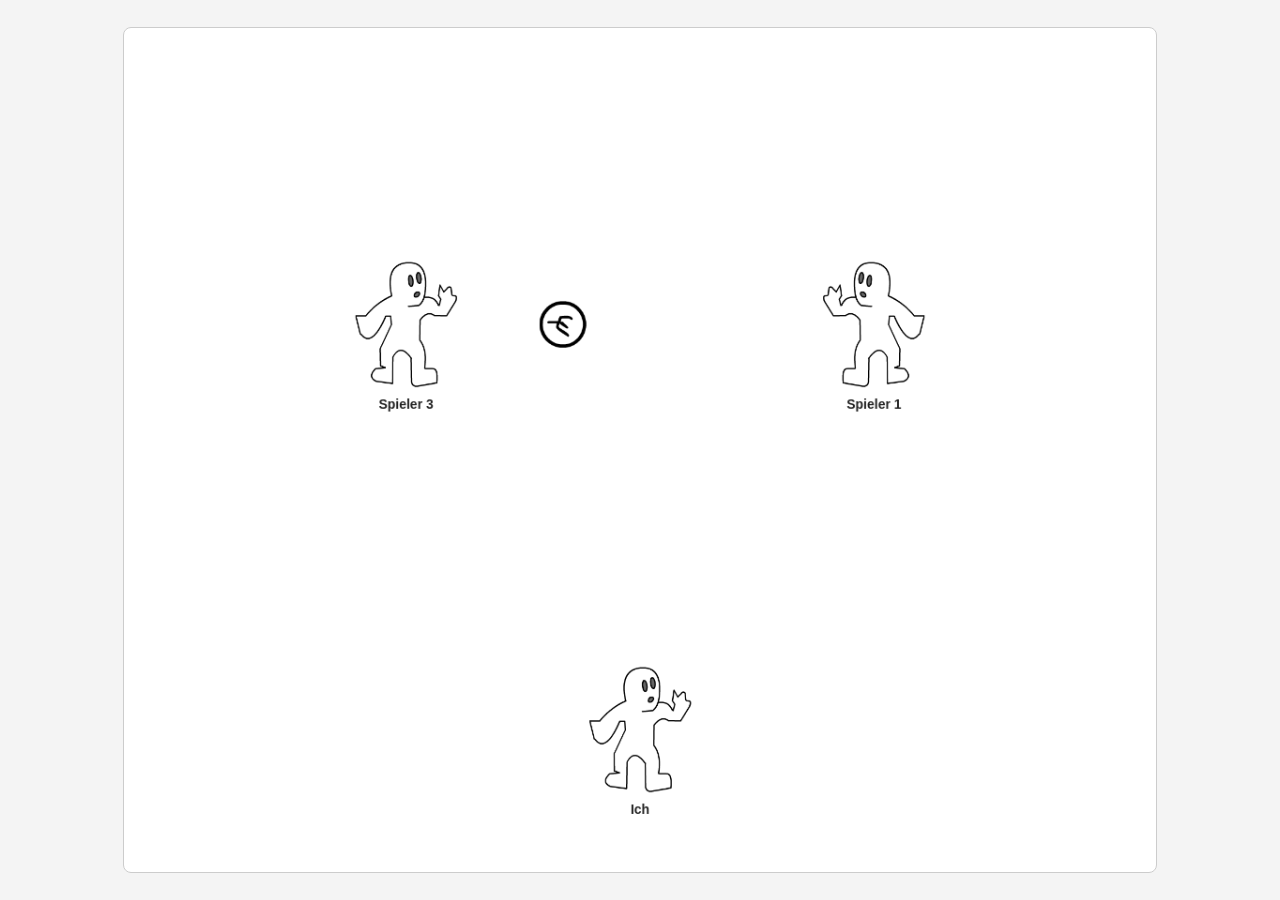
<file: index.html>
<!DOCTYPE html>
<html lang="de">
<head>
  <meta charset="UTF-8" />
  <meta name="viewport" content="width=device-width, initial-scale=1.0" />
  <title>Cyberball</title>
  <link rel="stylesheet" href="css/main.css" />
  <link rel="stylesheet" href="css/cyberball.css" />
</head>
<body>

  <section id="screen-id-entry" class="screen hidden">
    <div class="panel">
      <h1>Teilnahme-ID</h1>
      <p>Bitte geben Sie Ihre Teilnahme-/Proband:innen-ID ein:</p>
      <input type="text" id="pid-input" placeholder="z.B. TEST001" />
      <button id="btn-pid-submit" class="btn-primary">Weiter</button>
    </div>
  </section>

  <section id="screen-welcome" class="screen hidden">
    <div class="panel">
      <pre id="welcome-text" class="welcome-text"></pre>
      <button id="btn-play" class="btn-primary">Play</button>
    </div>
  </section>

  <section id="screen-play" class="screen hidden">
    <div id="stats-box" class="stats-box hidden">
      <span id="lbl-throws-made"></span>
      <span id="lbl-throws-taken"></span>
      <span id="lbl-total-throws"></span>
    </div>
    <canvas id="game-canvas" width="1100" height="900"></canvas>
  </section>

  <section id="screen-thankyou" class="screen hidden">
    <div class="panel">
      <h1>Vielen Dank für Ihre Teilnahme!</h1>

      <div id="id-box" class="hidden">
        <label for="id-input">Bitte geben Sie Ihre Teilnahme-ID ein:</label>
        <input type="text" id="id-input" />
        <button id="btn-id-submit" class="btn-primary">Absenden</button>
      </div>

      <p id="thankyou-msg">Bitte folgen Sie weiteren Instruktionen.</p>
    </div>
  </section>

  <section id="screen-error" class="screen hidden">
    <div class="panel">
      <h1>Fehler</h1>
      <p id="error-msg"></p>
    </div>
  </section>

  <script type="module" src="js/app.js"></script>
</body>
</html>
</file>
<file: css/main.css>
* {
  box-sizing: border-box;
}

html, body {
  height: 100%;
  margin: 0;
  font-family: "Segoe UI", Arial, sans-serif;
  background: #f4f4f4;
  color: #222;
}

.screen {
  min-height: 100vh;
  display: flex;
  align-items: center;
  justify-content: center;
  padding: 24px;
}

.hidden {
  display: none !important;
}

.panel {
  max-width: 640px;
  width: 100%;
  background: #fff;
  border-radius: 8px;
  padding: 32px;
  box-shadow: 0 2px 12px rgba(0, 0, 0, 0.1);
  text-align: center;
}

.welcome-text {
  white-space: pre-wrap;
  text-align: left;
  font-family: inherit;
  font-size: 16px;
  line-height: 1.5;
  margin-bottom: 24px;
}

.btn-primary {
  background: #4a7dfc;
  color: #fff;
  border: none;
  border-radius: 6px;
  padding: 12px 28px;
  font-size: 16px;
  cursor: pointer;
}

.btn-primary:hover {
  background: #3660d6;
}

#id-box {
  margin: 20px 0;
}

#id-input {
  padding: 8px;
  font-size: 14px;
  margin: 0 8px;
}
</file>
<file: css/cyberball.css>
#screen-play {
  flex-direction: column;
  gap: 16px;
  padding: 8px;
}

#game-canvas {
  background: #ffffff;
  border-radius: 8px;
  border: 1px solid #ccc;
  touch-action: manipulation;
  cursor: pointer;
  max-width: 98vw;
  max-height: 94vh;
  width: auto;
  height: auto;
}

.stats-box {
  display: flex;
  gap: 24px;
  font-size: 14px;
  color: #555;
}
</file>
